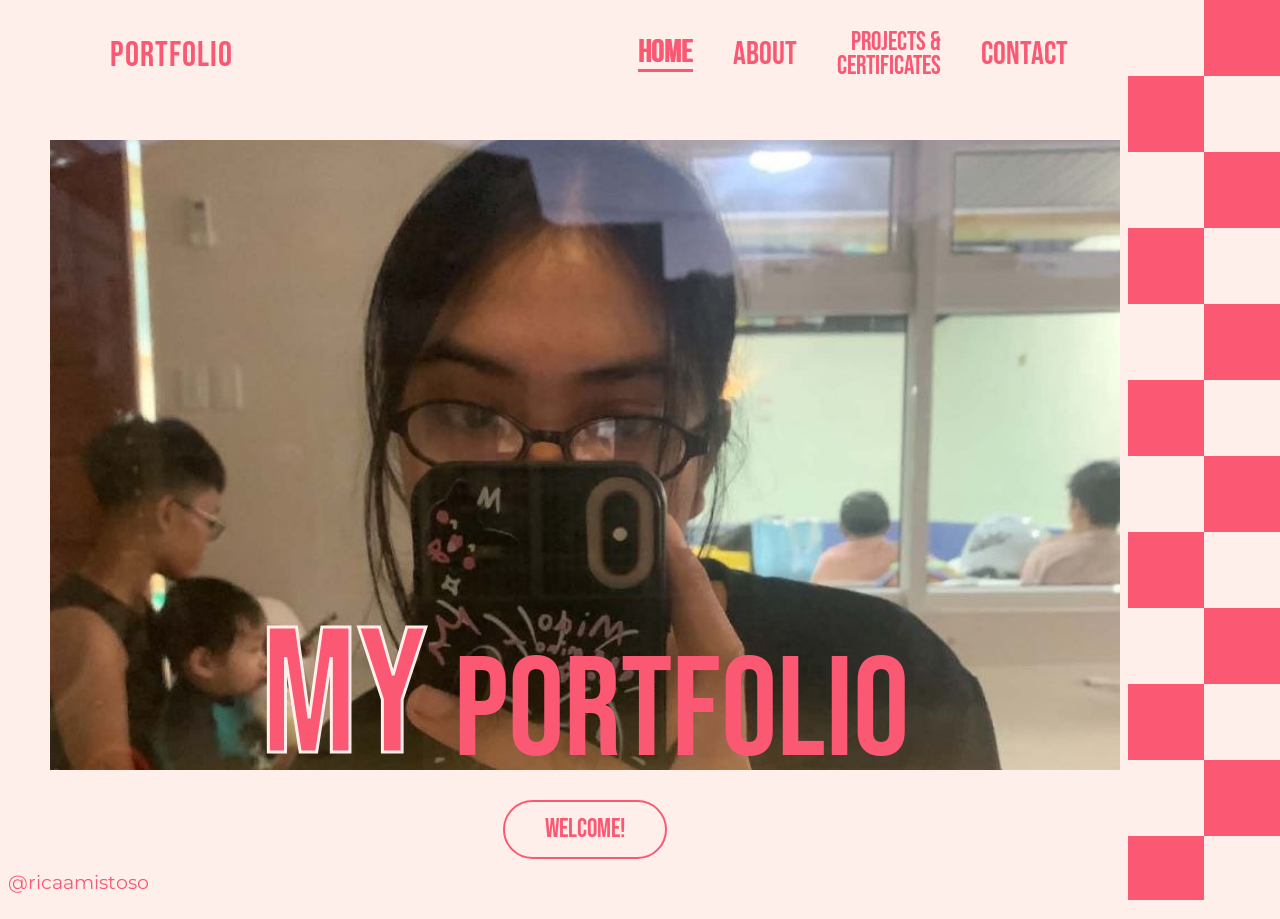
<file: index.html>
<!DOCTYPE html>
<html lang="en">
<head>
  <meta charset="UTF-8" />
  <meta name="viewport" content="width=device-width, initial-scale=1.0" />
  <title>Rica Amistoso | Portfolio</title>
  <link href="https://fonts.googleapis.com/css2?family=Bebas+Neue&family=Montserrat:wght@300;400;500&display=swap" rel="stylesheet" />
  <link rel="stylesheet" href="style.css" />
</head>
<body>
  <div class="checker"></div>

  <header class="navbar">
    <a href="index.html" class="logo">PORTFOLIO</a>
    <nav>
      <a href="index.html" class="active">HOME</a>
      <a href="about.html">ABOUT</a>
      <a href="projects.html" class="two-line">PROJECTS &amp;<br />CERTIFICATES</a>
      <a href="contact.html">CONTACT</a>
    </nav>
  </header>

  <main class="section hero">
    <div class="hero-img">
      <img src="images/4.jpg" alt="Rica Amistoso" />
      <div class="hero-text">
        <h1 class="hero-my">MY</h1>
        <h1 class="hero-portfolio">PORTFOLIO</h1>
      </div>
    </div>
    <a href="welcome.html" class="btn center">WELCOME!</a>
    <span class="handle">@ricaamistoso</span>
  </main>
</body>
</html>
</file>
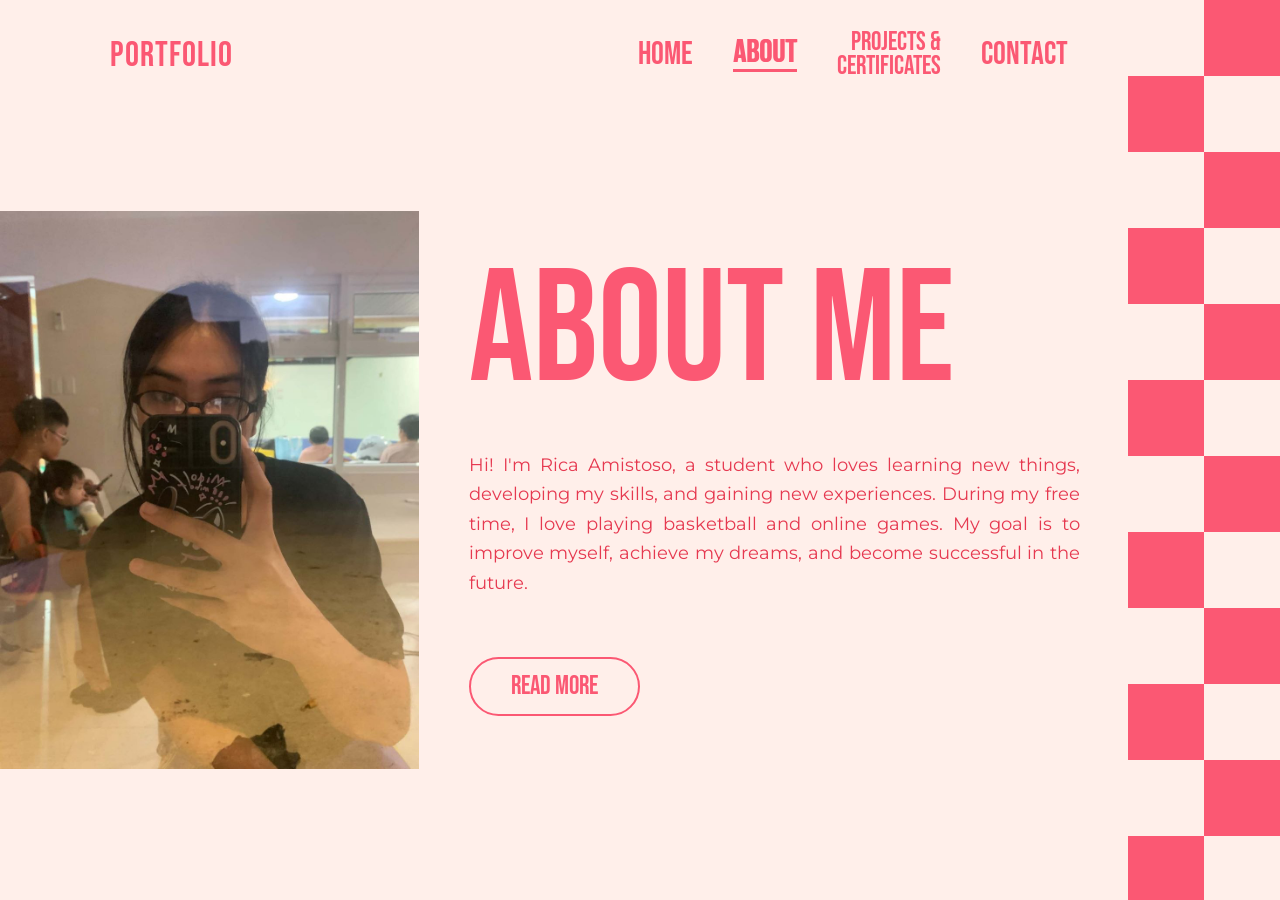
<file: about.html>
<!DOCTYPE html>
<html lang="en">
<head>
  <meta charset="UTF-8" />
  <meta name="viewport" content="width=device-width, initial-scale=1.0" />
  <title>About | Rica Amistoso</title>
  <link href="https://fonts.googleapis.com/css2?family=Bebas+Neue&family=Montserrat:wght@300;400;500&display=swap" rel="stylesheet" />
  <link rel="stylesheet" href="style.css" />
</head>
<body>
  <div class="checker"></div>

  <header class="navbar">
    <a href="index.html" class="logo">PORTFOLIO</a>
    <nav>
      <a href="index.html">HOME</a>
      <a href="about.html" class="active">ABOUT</a>
      <a href="projects.html" class="two-line">PROJECTS &amp;<br />CERTIFICATES</a>
      <a href="contact.html">CONTACT</a>
    </nav>
  </header>

  <main class="section about">
    <img class="about-img" src="images/4.jpg" alt="About Rica" />
    <div class="about-text">
      <h2 class="big">ABOUT ME</h2>
      <p>Hi! I'm Rica Amistoso, a student who loves learning new things, developing my skills, and gaining new experiences. During my free time, I love playing basketball and online games. My goal is to improve myself, achieve my dreams, and become successful in the future.</p>
      <a href="skills.html" class="btn">READ MORE</a>
    </div>
  </main>
</body>
</html>
</file>
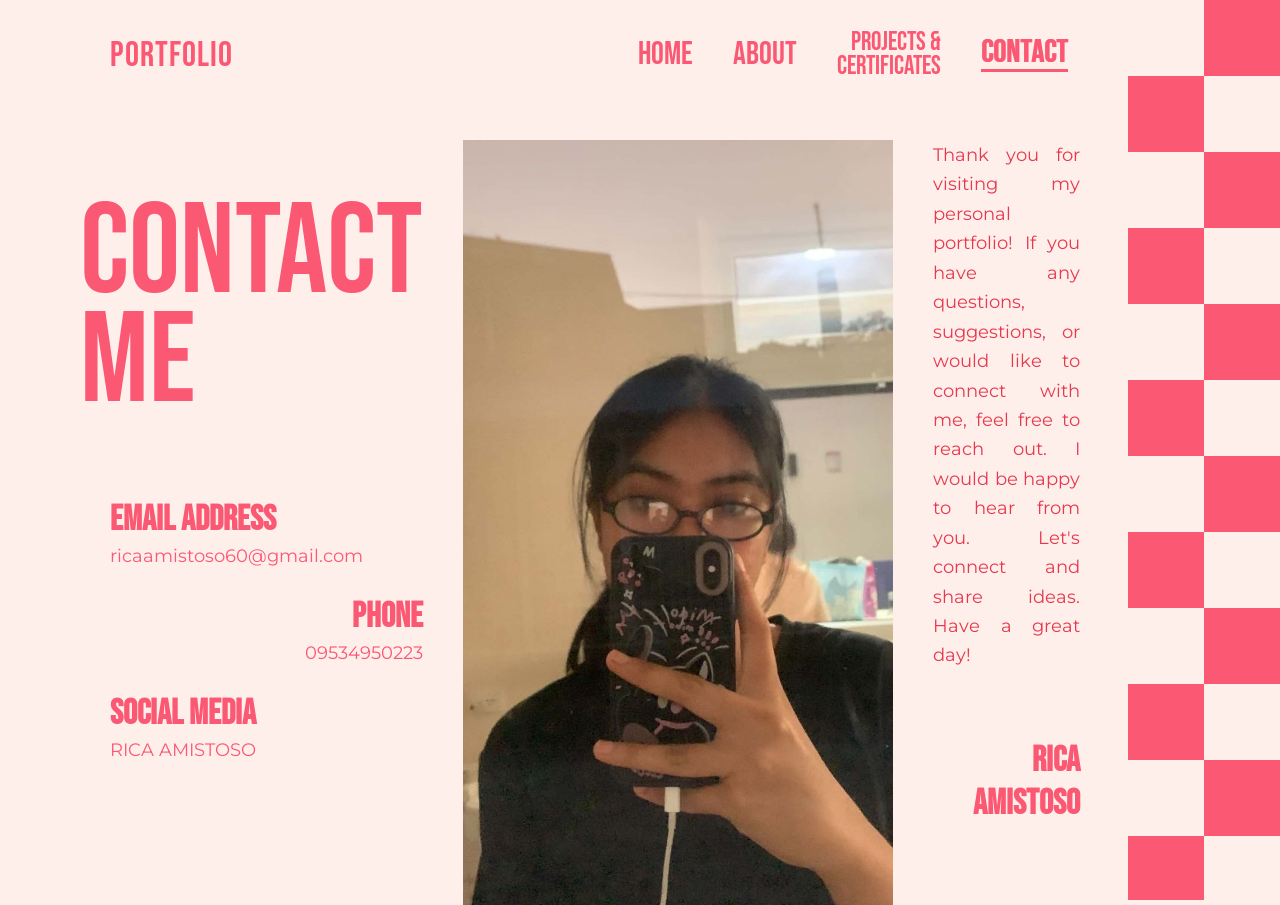
<file: contact.html>
<!DOCTYPE html>
<html lang="en">
<head>
  <meta charset="UTF-8" />
  <meta name="viewport" content="width=device-width, initial-scale=1.0" />
  <title>Contact | Rica Amistoso</title>
  <link href="https://fonts.googleapis.com/css2?family=Bebas+Neue&family=Montserrat:wght@300;400;500&display=swap" rel="stylesheet" />
  <link rel="stylesheet" href="style.css" />
</head>
<body>
  <div class="checker"></div>

  <header class="navbar">
    <a href="index.html" class="logo">PORTFOLIO</a>
    <nav>
      <a href="index.html">HOME</a>
      <a href="about.html">ABOUT</a>
      <a href="projects.html" class="two-line">PROJECTS &amp;<br />CERTIFICATES</a>
      <a href="contact.html" class="active">CONTACT</a>
    </nav>
  </header>

  <main class="section contact">
    <div class="contact-left">
      <h2 class="big">CONTACT ME</h2>
      <h3>EMAIL ADDRESS</h3>
      <p>ricaamistoso60@gmail.com</p>
      <h3 class="r">PHONE</h3>
      <p class="r">09534950223</p>
      <h3>SOCIAL MEDIA</h3>
      <p>RICA AMISTOSO</p>
    </div>
    <img class="contact-img" src="images/6.jpg" alt="Contact Rica" />
    <div class="contact-right">
      <p>Thank you for visiting my personal portfolio! If you have any questions, suggestions, or would like to connect with me, feel free to reach out. I would be happy to hear from you. Let's connect and share ideas. Have a great day!</p>
      <h3 class="signature">RICA AMISTOSO</h3>
    </div>
  </main>
</body>
</html>
</file>
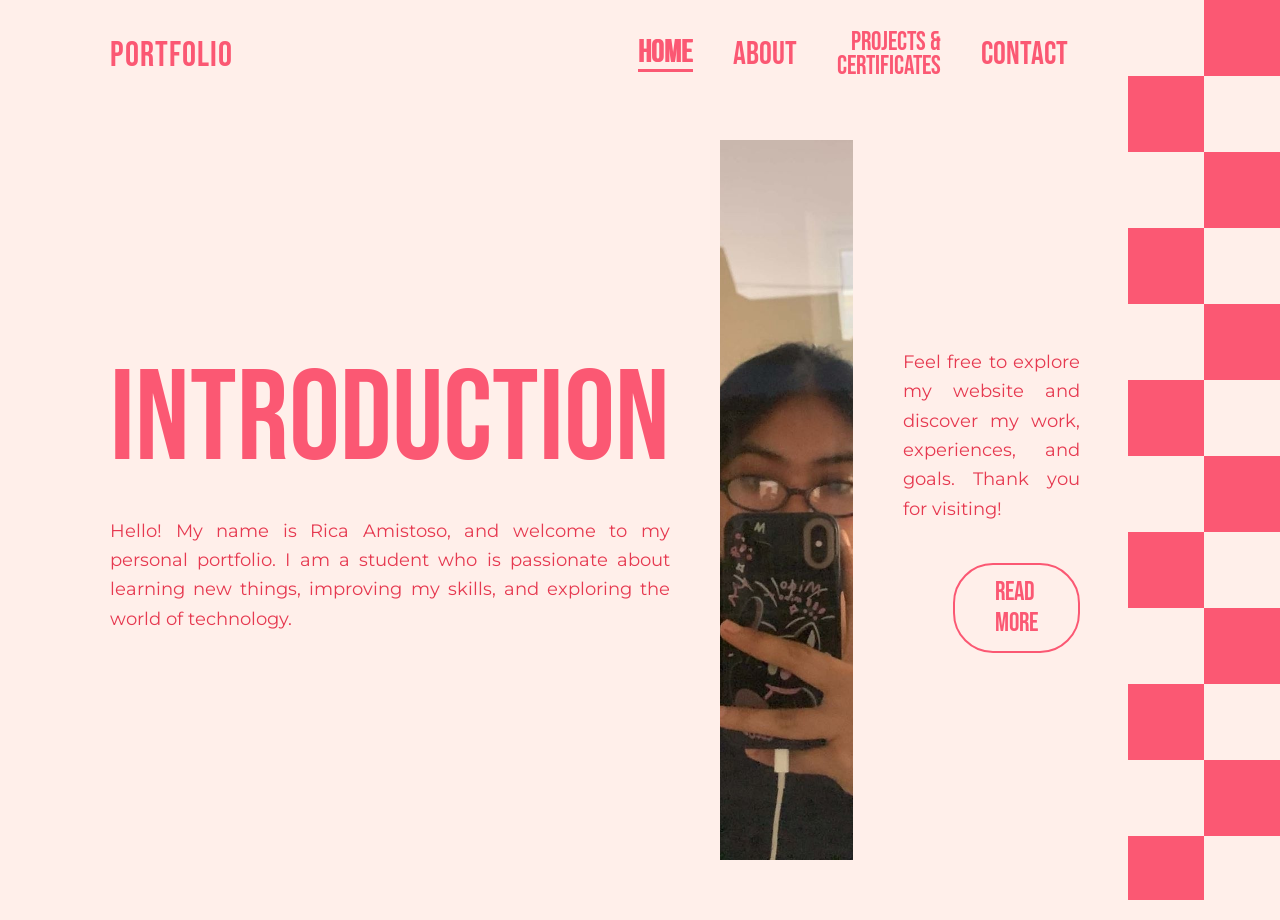
<file: introduction.html>
<!DOCTYPE html>
<html lang="en">
<head>
  <meta charset="UTF-8" />
  <meta name="viewport" content="width=device-width, initial-scale=1.0" />
  <title>Introduction | Rica Amistoso</title>
  <link href="https://fonts.googleapis.com/css2?family=Bebas+Neue&family=Montserrat:wght@300;400;500&display=swap" rel="stylesheet" />
  <link rel="stylesheet" href="style.css" />
</head>
<body>
  <div class="checker"></div>

  <header class="navbar">
    <a href="index.html" class="logo">PORTFOLIO</a>
    <nav>
      <a href="index.html" class="active">HOME</a>
      <a href="about.html">ABOUT</a>
      <a href="projects.html" class="two-line">PROJECTS &amp;<br />CERTIFICATES</a>
      <a href="contact.html">CONTACT</a>
    </nav>
  </header>

  <main class="section intro">
    <div class="intro-left">
      <h2 class="big">INTRODUCTION</h2>
      <p>Hello! My name is Rica Amistoso, and welcome to my personal portfolio. I am a student who is passionate about learning new things, improving my skills, and exploring the world of technology.</p>
    </div>
    <img class="intro-img" src="images/6.jpg" alt="Rica" />
    <div class="intro-right">
      <p>Feel free to explore my website and discover my work, experiences, and goals. Thank you for visiting!</p>
      <a href="about.html" class="btn">READ MORE</a>
    </div>
  </main>
</body>
</html>
</file>
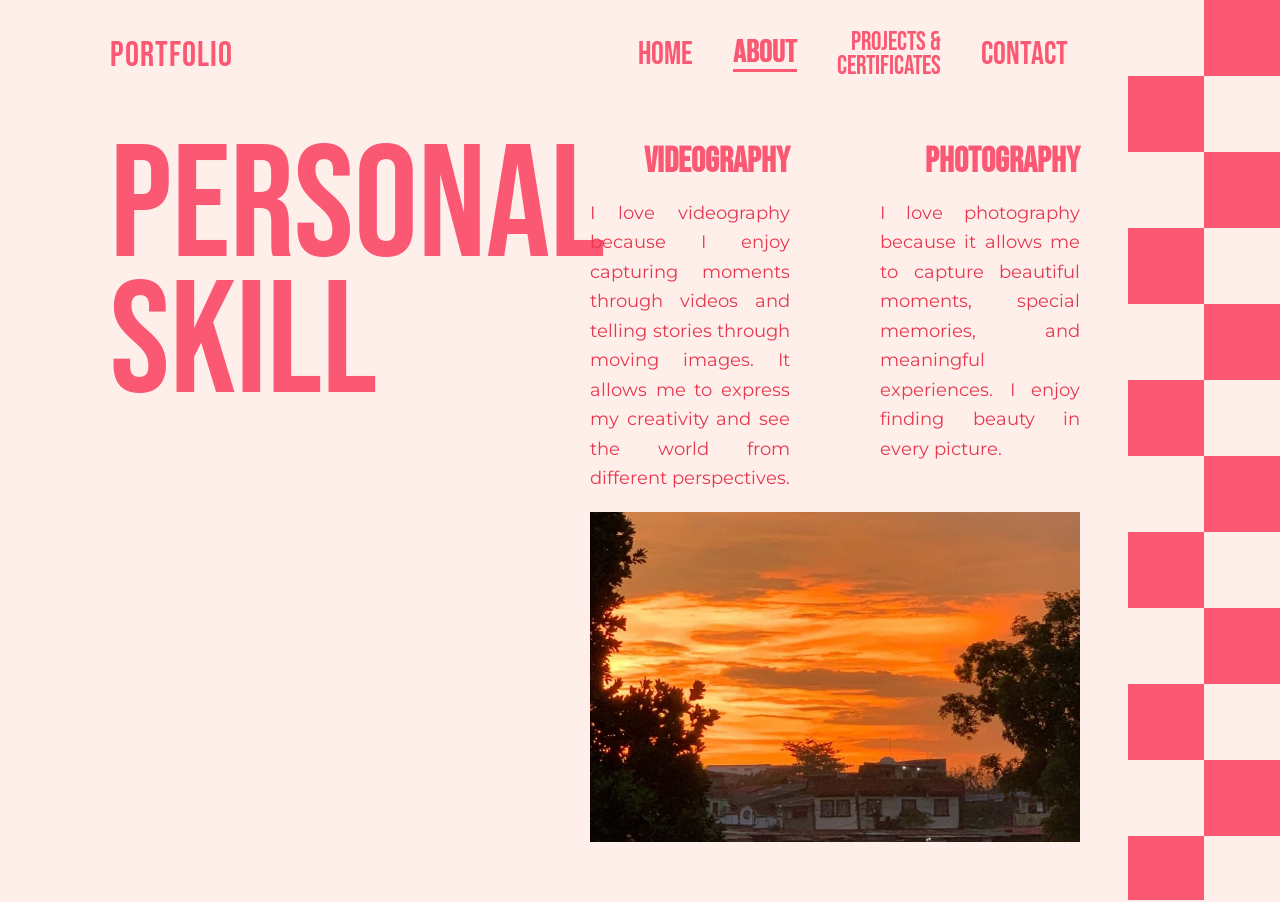
<file: skills.html>
<!DOCTYPE html>
<html lang="en">
<head>
  <meta charset="UTF-8" />
  <meta name="viewport" content="width=device-width, initial-scale=1.0" />
  <title>Personal Skill | Rica Amistoso</title>
  <link href="https://fonts.googleapis.com/css2?family=Bebas+Neue&family=Montserrat:wght@300;400;500&display=swap" rel="stylesheet" />
  <link rel="stylesheet" href="style.css" />
</head>
<body>
  <div class="checker"></div>

  <header class="navbar">
    <a href="index.html" class="logo">PORTFOLIO</a>
    <nav>
      <a href="index.html">HOME</a>
      <a href="about.html" class="active">ABOUT</a>
      <a href="projects.html" class="two-line">PROJECTS &amp;<br />CERTIFICATES</a>
      <a href="contact.html">CONTACT</a>
    </nav>
  </header>

  <main class="section skills">
    <h2 class="big">PERSONAL<br />SKILL</h2>
    <div class="skill-cols">
      <div>
        <h3>VIDEOGRAPHY</h3>
        <p>I love videography because I enjoy capturing moments through videos and telling stories through moving images. It allows me to express my creativity and see the world from different perspectives.</p>
      </div>
      <div>
        <h3>PHOTOGRAPHY</h3>
        <p>I love photography because it allows me to capture beautiful moments, special memories, and meaningful experiences. I enjoy finding beauty in every picture.</p>
      </div>
    </div>
    <img class="skill-banner" src="images/2.jpg" alt="Sunset photo" />
  </main>
</body>
</html>
</file>
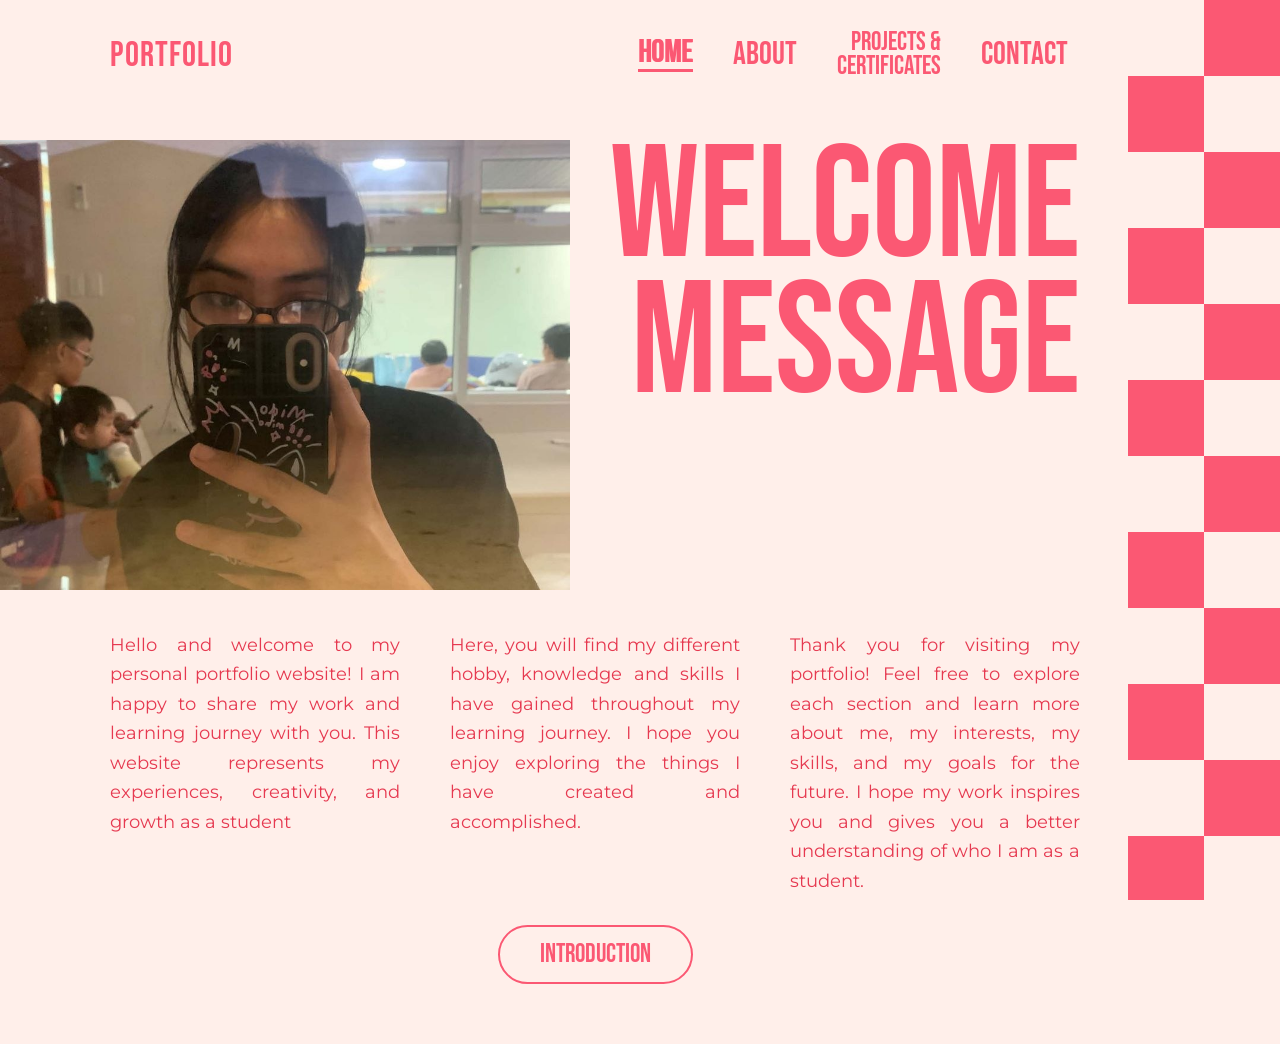
<file: welcome.html>
<!DOCTYPE html>
<html lang="en">
<head>
  <meta charset="UTF-8" />
  <meta name="viewport" content="width=device-width, initial-scale=1.0" />
  <title>Welcome | Rica Amistoso</title>
  <link href="https://fonts.googleapis.com/css2?family=Bebas+Neue&family=Montserrat:wght@300;400;500&display=swap" rel="stylesheet" />
  <link rel="stylesheet" href="style.css" />
</head>
<body>
  <div class="checker"></div>

  <header class="navbar">
    <a href="index.html" class="logo">PORTFOLIO</a>
    <nav>
      <a href="index.html" class="active">HOME</a>
      <a href="about.html">ABOUT</a>
      <a href="projects.html" class="two-line">PROJECTS &amp;<br />CERTIFICATES</a>
      <a href="contact.html">CONTACT</a>
    </nav>
  </header>

  <main class="section welcome">
    <div class="welcome-top">
      <img src="images/4.jpg" alt="Welcome" />
      <h2 class="big right">WELCOME<br />MESSAGE</h2>
    </div>
    <div class="three-col">
      <p>Hello and welcome to my personal portfolio website! I am happy to share my work and learning journey with you. This website represents my experiences, creativity, and growth as a student</p>
      <p>Here, you will find my different hobby, knowledge and skills I have gained throughout my learning journey. I hope you enjoy exploring the things I have created and accomplished.</p>
      <p>Thank you for visiting my portfolio! Feel free to explore each section and learn more about me, my interests, my skills, and my goals for the future. I hope my work inspires you and gives you a better understanding of who I am as a student.</p>
    </div>
    <a href="introduction.html" class="btn center">INTRODUCTION</a>
  </main>
</body>
</html>
</file>
<file: style.css>
:root {
  --pink: #fb5873;
  --red: #e63950;
  --white: #ffffff;
  --bg: #ffefea;      /* main background */
  --card-bg: #fff8f5; /* lighter shade for cards */
}

* { margin: 0; padding: 0; box-sizing: border-box; }

body {
  font-family: "Montserrat", sans-serif;
  background: var(--bg);
  color: var(--pink);
  overflow-x: hidden;
}

/* Checkered strip on the right */
.checker {
  position: fixed;
  top: 0; right: 0;
  width: 152px;
  height: 100vh;
  z-index: 5;
  background:
    conic-gradient(var(--pink) 25%, var(--bg) 0 50%, var(--pink) 0 75%, var(--bg) 0)
    0 0 / 152px 152px;
}

/* NAVBAR */
.navbar {
  position: fixed;
  top: 0; left: 0;
  width: calc(100% - 152px);
  height: 110px;
  background: var(--bg);
  display: flex;
  justify-content: space-between;
  align-items: center;
  padding: 0 60px 0 110px;
  z-index: 10;
}
.logo, .navbar nav a, h1, h2, h3, .btn {
  font-family: "Bebas Neue", sans-serif;
  text-decoration: none;
  color: var(--pink);
}
.logo { font-size: 2.2rem; letter-spacing: 1px; }
.navbar nav { display: flex; align-items: center; gap: 40px; }
.navbar nav a { font-size: 2rem; line-height: 0.95; transition: 0.3s; }
.navbar nav a.two-line { font-size: 1.6rem; text-align: right; }
.navbar nav a.active { text-shadow: 0.5px 0 0 var(--pink); border-bottom: 3px solid var(--pink); }
.navbar nav a:hover { color: var(--red); }

/* PAGE */
.section {
  min-height: 100vh;
  padding: 140px 200px 60px 110px;
  position: relative;
  animation: fadeIn 0.6s ease;
}
@keyframes fadeIn {
  from { opacity: 0; transform: translateY(15px); }
  to { opacity: 1; transform: none; }
}
.big { font-size: 9rem; line-height: 0.85; font-weight: 400; }
.right { text-align: right; }
p { font-size: 1.15rem; line-height: 1.6; text-align: justify; color: var(--red); }
img { display: block; max-width: 100%; object-fit: cover; }

/* BUTTON */
.btn {
  display: inline-block;
  border: 2px solid var(--pink);
  border-radius: 40px;
  padding: 12px 40px;
  font-size: 1.6rem;
  transition: 0.3s;
}
.btn:hover { background: var(--pink); color: var(--white); }
.btn.center { display: block; width: fit-content; margin: 30px auto 0; }
.btn.small { font-size: 1.2rem; padding: 6px 24px; margin-top: 12px; }

/* HOME */
.hero { padding-left: 50px; padding-right: 160px; }
.hero-img { position: relative; height: 70vh; overflow: hidden; }
.hero-img img { width: 100%; height: 100%; object-fit: cover; object-position: center 25%; }

.hero-text {
  position: absolute;
  left: 0; right: 0; bottom: 0;
  display: flex;
  align-items: flex-end;
  justify-content: center;
  gap: 2vw;
  padding: 0 2vw;
}
.hero-my, .hero-portfolio {
  position: static;
  color: var(--pink);
  font-weight: 400;
  line-height: 0.8;
  white-space: nowrap;
}
.hero-my { font-size: clamp(5rem, 14vw, 16rem); -webkit-text-stroke: 3px var(--bg); }
.hero-portfolio { font-size: clamp(4rem, 11vw, 13rem); }

.handle { position: fixed; left: 8px; bottom: 6px; font-size: 1.2rem; z-index: 11; }

/* WELCOME */
.welcome-top { display: flex; justify-content: space-between; align-items: flex-start; gap: 40px; }
.welcome-top img {
  width: 62%;
  height: 50vh;
  min-height: 320px;
  margin-left: -110px;
  object-fit: cover;
  object-position: center 30%;
}
.welcome-top .big { font-size: 10rem; }
.three-col { display: grid; grid-template-columns: repeat(3, 1fr); gap: 50px; margin-top: 40px; }

/* INTRODUCTION */
.intro { display: grid; grid-template-columns: 1.3fr 1fr 1fr; gap: 50px; align-items: center; }
.intro .big { font-size: 8rem; margin-bottom: 40px; }
.intro-img { width: 100%; height: 80vh; }
.intro-right .btn { margin-top: 40px; margin-left: 50px; }

/* ABOUT */
.about { display: flex; align-items: center; gap: 50px; }
.about-img { width: 55%; height: 62vh; margin-left: -110px; }
.about-text .big { font-size: 10rem; margin-bottom: 50px; }
.about-text .btn { margin-top: 60px; }

/* SKILLS */
.skills { display: grid; grid-template-columns: 420px 1fr; grid-template-rows: auto auto; gap: 20px 60px; }
.skills .big { font-size: 10rem; grid-row: 1 / 3; }
.skill-cols { display: grid; grid-template-columns: 1fr 1fr; gap: 90px; }
.skill-cols h3 { font-size: 2.2rem; text-align: right; margin-bottom: 15px; }
.skill-banner { grid-column: 2; width: 100%; height: 330px; }

/* PROJECTS & CERTIFICATES */
.projects .big { font-size: 8rem; }
.projects .sub { margin: 15px 0 40px; max-width: 700px; text-align: left; }
.cards { display: grid; grid-template-columns: repeat(3, 1fr); gap: 40px; }
.card { border: 2px solid var(--pink); border-radius: 20px; padding: 18px; background: var(--card-bg); transition: 0.3s; }
.card:hover { transform: translateY(-8px); box-shadow: 8px 8px 0 var(--pink); }
.card img { width: 100%; height: 200px; border-radius: 12px; margin-bottom: 15px; background: #ffd9df; }
.card h3 { font-size: 2rem; margin-bottom: 8px; }
.card p { font-size: 1rem; text-align: left; }
.cert-title { margin-top: 90px; }
.cert img { height: 230px; }

/* CONTACT */
.contact { display: grid; grid-template-columns: 1fr 430px 1fr; gap: 40px; padding-bottom: 0; }
.contact-left .big { font-size: 8rem; margin: 60px 0 80px -30px; }
.contact-left h3 { font-size: 2.2rem; margin-top: 25px; }
.contact-left p { text-align: left; color: var(--pink); }
.contact-left .r { text-align: right; }
.contact-img { width: 100%; height: 85vh; }
.contact-right { display: flex; flex-direction: column; justify-content: space-between; padding-bottom: 80px; }
.signature { font-size: 2.2rem; text-align: right; }

/* RESPONSIVE */
@media (max-width: 1100px) {
  .checker { width: 40px; background-size: 40px 40px; }
  .navbar { width: calc(100% - 40px); padding: 10px 20px 0; height: auto; flex-direction: column; gap: 8px; }
  .navbar nav { gap: 18px; }
  .navbar nav a { font-size: 1.3rem; }
  .navbar nav a.two-line { font-size: 1.1rem; }
  .section { padding: 160px 60px 40px 20px; }
  .big, .welcome-top .big, .intro .big, .about-text .big, .skills .big,
  .projects .big, .contact-left .big { font-size: 4.5rem !important; margin-left: 0; }
  .welcome-top, .about { flex-direction: column; }
  .welcome-top img, .about-img { width: 100%; margin-left: 0; }
  .three-col, .intro, .skills, .skill-cols, .cards, .contact { grid-template-columns: 1fr; }
  .skill-banner { grid-column: 1; }
  .intro-img, .contact-img { height: 50vh; }
}
</file>
